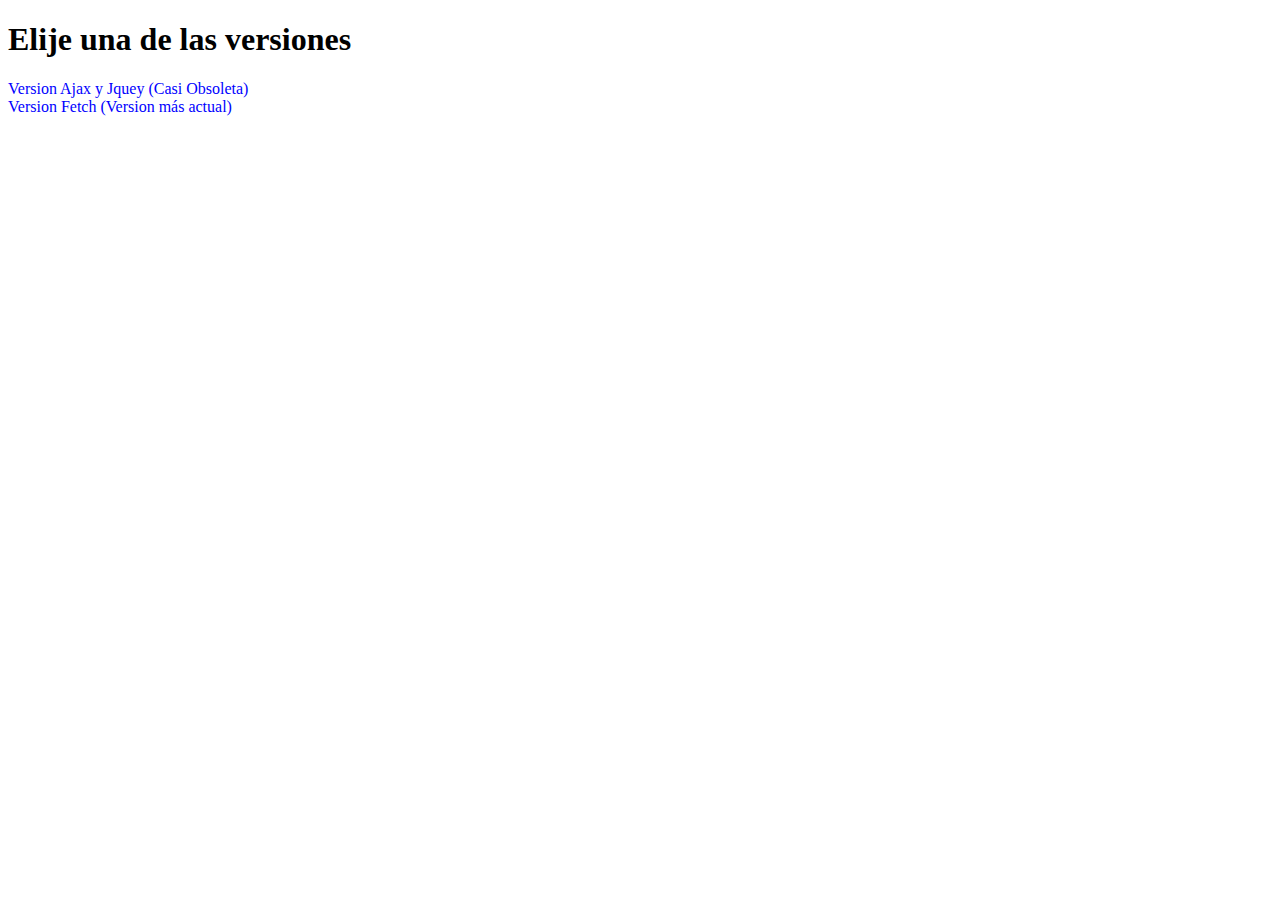
<file: index.html>
<!DOCTYPE html>
<html lang="es">
    <head>
    <meta charset="UTF-8">
    <meta name="viewport" content="width=device-width, initial-scale=1.0">
    <title>Elije Version de la Aplicacion</title>
    <style>
        a {
            text-decoration: none;
            color: blue;

        }
    </style>
    </head>
    <body>
        <h1>Elije una de las versiones</h1>
        <a href="verAjaxJQuery/index.html">Version Ajax y Jquey (Casi Obsoleta)</a><br>
        <a href="verModernaFetch/index.html">Version Fetch (Version más actual)</a>
        <script src="https://ajax.googleapis.com/ajax/libs/jquery/3.6.0/jquery.min.js"></script>
        <script src="app.js"></script>
    </body>
</html>
</file>
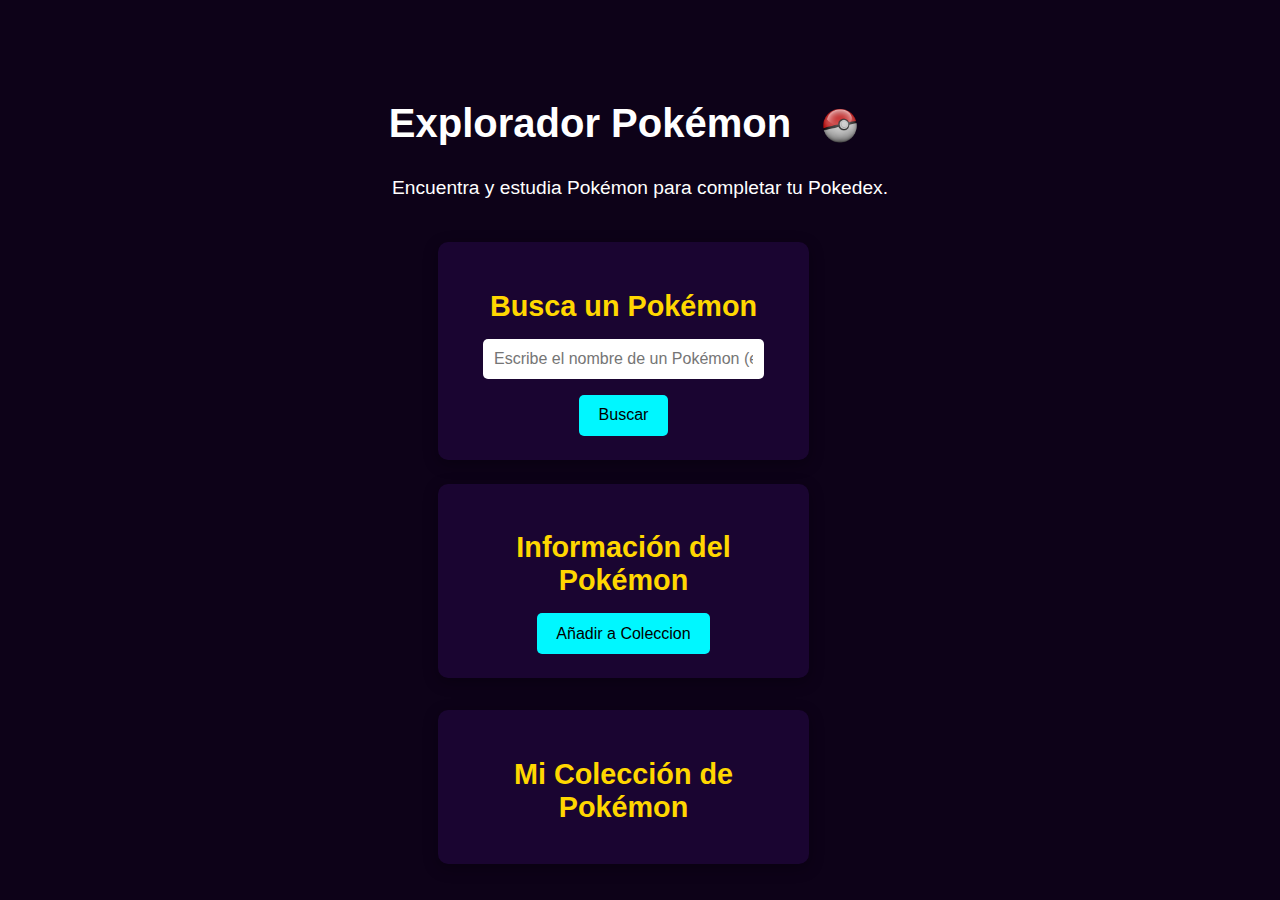
<file: verAjaxJQuery/index.html>
<!DOCTYPE html>
<html lang="es">
<head>
  <meta charset="UTF-8">
  <meta name="viewport" content="width=device-width, initial-scale=1.0">
  <title>Pokedex Explorador Pokémon</title>
  <link rel="stylesheet" href="styles.css">
  <link rel="icon" href="images/pokeballIcon.png" type="image/png">
</head>
<body>

  <header>
    <h1>Explorador Pokémon<span><img src="images/pokeball.jpg" alt="Logo Pokémon" class="logo"></h1>
    <p>Encuentra y estudia Pokémon para completar tu Pokedex.</p>
  </header>

  <main>
    <section id="search-section">
      <h2>Busca un Pokémon</h2>
      <input type="text" id="pokemon-input" placeholder="Escribe el nombre de un Pokémon (ej. ditto)">
      <button id="search-btn">Buscar</button>
    </section>

    <section id="result-section" class="hidden">
      <h2>Información del Pokémon</h2>
      <div id="pokemon-data">
        <!-- Aquí se mostrará la información del Pokémon -->
      </div>
      <button id="add-btn">Añadir a Coleccion</button>
    </section>

    <section id="collection-section" class="hidden">
      <h2>Mi Colección de Pokémon</h2>
      <div id="collection-list">
        <!-- Aquí se mostrarán los Pokémon capturados -->
      </div>
    </section>
    
  </main>

  <script src="https://ajax.googleapis.com/ajax/libs/jquery/3.6.0/jquery.min.js"></script>
  <script src="app.js"></script>
</body>
</html>
</file>
<file: verAjaxJQuery/styles.css>
/* styles.css */

/* Estilo del encabezado */
header {
  text-align: center;
  margin-top: 2rem;
}

header h1 {
  font-size: 2.5rem;
  margin-bottom: 0.5rem;
  color: #ffffff;
}

header p {
  font-size: 1.2rem;
  color: #ffffff;
}
header h1 .logo {
  width: 100px; /* Tamaño del logo */
  height: auto;
  vertical-align: middle;
}
/* Estilo general del body */
body {
  margin: 0;
  font-family: Arial, sans-serif;
  color: #fff;
  display: flex;
  flex-direction: column;
  align-items: center;
  justify-content: center;
  min-height: 100vh;
  background-size: cover;
  background-position: center;
  background-repeat: no-repeat;
  position: relative;
  background-color: #1a0531;
}

/* Overlay de fondo oscuro para mejorar la legibilidad del texto */
body::before {
  content: '';
  position: absolute;
  top: 0;
  left: 0;
  width: 100%;
  height: 100%;
  background: rgba(0, 0, 0, 0.5); /* Oscurece el fondo */
  z-index: -1;
}

/* Sección de búsqueda */
#search-section,
#result-section,
#collection-section {
  background-color: rgb(26, 5, 49);
  padding: 1.5rem;
  border-radius: 10px;
  box-shadow: 0px 4px 15px rgba(0, 0, 0, 0.3);
  margin-top: 1.5rem;
  text-align: center;
  width: 80%;
  max-width: 500px;
}

/* Títulos de las secciones */
#result-section h2,
#search-section h2,
#collection-section h2 {
  font-size: 1.8rem;
  color: #ffd700;
  margin-bottom: 1rem;
}

/* Estilo del cuadro de entrada */
#pokemon-input {
  padding: 0.7rem;
  font-size: 1rem;
  border: none;
  border-radius: 5px;
  width: 80%;
  max-width: 300px;
  margin-bottom: 1rem;
  color: #333;
}

/* Estilo del botón de búsqueda */
#search-btn {
  padding: 0.7rem 1.2rem;
  font-size: 1rem;
  color: #000;
  background-color: #00f7ff;
  border: none;
  border-radius: 5px;
  cursor: pointer;
  transition: background-color 0.3s ease;
}

#search-btn:hover {
  background-color: #ff6347;
}

/* Estilo del boton de añadir a la colección*/
#add-btn {
  padding: 0.7rem 1.2rem;
  font-size: 1rem;
  color: #000;
  background-color: #00f7ff;
  border: none;
  border-radius: 5px;
  cursor: pointer;
  transition: background-color 0.3s ease;
}

#add-btn:hover {
  background-color: #ff6347;
}

/* Botón "Ver mi colección" */
#view-collection-btn {
  padding: 0.7rem 1.2rem;
  font-size: 1rem;
  margin: 2rem 0; /* Espaciado en la parte superior e inferior */
  color: #000000;
  background-color: #00f7ff;
  border: none;
  border-radius: 5px;
  cursor: pointer;
  transition: background-color 0.3s ease;
  text-align: center;
}

#view-collection-btn:hover {
  background-color: #ff6347;
}

/* Sección de colección */
#collection-section {
  margin-top: 2rem;
  max-width: 600px;
}

#collection-list {
  display: flex;
  flex-wrap: wrap;
  flex-direction: column; /* Esto hará que los elementos se coloquen verticalmente */
  gap: 10px; /* Espacio entre los elementos */
  justify-content: center;
}

/* Botones generales */
button {
  cursor: pointer;
  transition: background-color 0.3s ease;
}

/* Botón "Agregar a la colección" */
#add-to-collection-btn {
  padding: 0.7rem 1.2rem;
  font-size: 1rem;
  margin-top: 1rem;
  color: #000000;
  background-color: #00f7ff;
  border: none;
  border-radius: 5px;
}

#add-to-collection-btn:hover {
  background-color: #ff6347;
}

.btn-style {
  padding: 0.7rem 1.2rem;
  font-size: 1rem;
  margin-top: 1rem;
  color: #000000;
  background-color: #00f7ff;
  border: none;
  border-radius: 5px;
  cursor: pointer;
  transition: background-color 0.3s ease;
}

.btn-style:hover {
  background-color: #ff6347;
}
</file>
